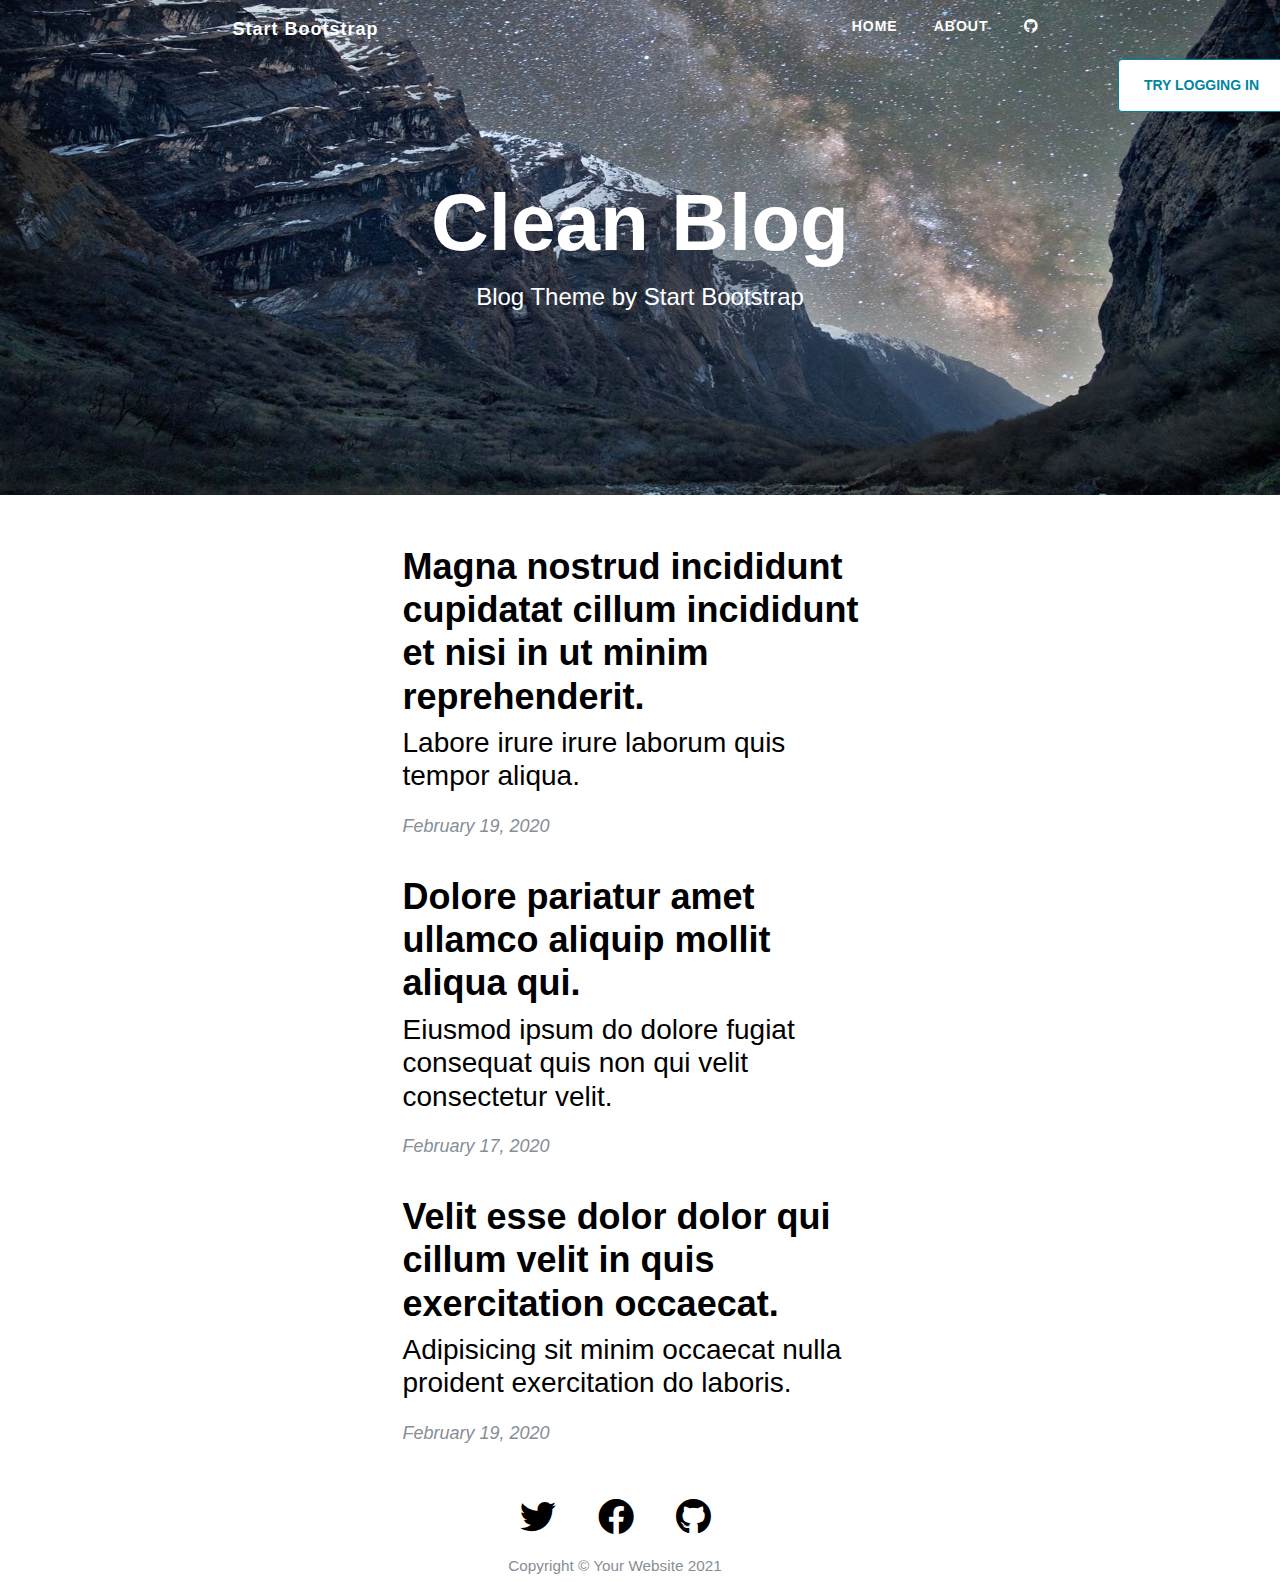
<file: index.html>
<!DOCTYPE html>
<html lang="en">
<head>
    <meta charset="UTF-8">
    <meta name="viewport" content="width=device-width, initial-scale=1.0">
    <title>Responsive Blog Site</title>
    <script src="https://code.jquery.com/jquery-3.5.1.slim.min.js"></script>
    <script src="https://cdn.jsdelivr.net/npm/bootstrap@4.5.3/dist/js/bootstrap.bundle.min.js"></script>
    <link rel="stylesheet" href="https://cdn.jsdelivr.net/npm/bootstrap@4.5.3/dist/css/bootstrap.min.css">
    <link rel="stylesheet" href="https://cdnjs.cloudflare.com/ajax/libs/font-awesome/5.15.1/css/all.min.css">
    <link rel='stylesheet' href='style.css'>
</head>
<body>
    <div class="header">
        <div class="header-top">
        <nav class='navbar'>
            
            <ul class="navbar-nav">
                <li class="nav-item nav-left">
                    <a class='nav-link nav-left' href='#'>Start Bootstrap</a>
                </li>
            </ul>
        </nav>
        <nav class='navbar navbar-dark navbar-expand-sm'>
            <button class="navbar-toggler" type='button' data-toggle='collapse' data-target='#navbar-right'>
                <span class="navbar-toggler-icon-custom">   
                    <i class="fas fa-bars" style="color:#fff; font-size:25px;"></i>
                </span>                
            </button>
            <div class='collapse navbar-collapse text-center' id='navbar-right'>
             <ul class="navbar-nav">
                <li class="nav-item">
                    <a class='nav-link' href='#'>HOME</a>
                </li>
                <li class="nav-item">
                    <a class='nav-link' href='about.html'>ABOUT</a>
                </li>
                <li class="nav-item">
                    <a class='nav-link' href='https://github.com/Shankar-Kb/ResponsiveBlog'><i class="fab fa-github fa-1.5x"></i></a>
                </li>
             </ul>
            </div>
        </nav>
    </div>
    <a href="login.html" class='btn btn-outline-primary login-button'>TRY LOGGING IN</a>
    <div class="header-bot">
        <h1 class="title white center">Clean Blog</h1>
        <span class='sub-title white center'>Blog Theme by Start Bootstrap</span>
    </div>
    </div>

    <div class="container-fluid content-box">
    <div class="row">
        <div class="col-sm-8 offset-sm-2 col-md-6 offset-md-3 article-column">
             <section class="section-1">
                 <a href="article-one.html" class="article-title">
                     <h2>Magna nostrud incididunt cupidatat cillum incididunt et nisi in ut minim reprehenderit.</h2>
                     <h3>Labore irure irure laborum quis tempor aliqua.</h3>
                 </a>
                 <span class='date left'>February 19, 2020</span>
             </section>
             <section class="section-2">
                <a href="article-two.html" class="article-title">
                    <h2>Dolore pariatur amet ullamco aliquip mollit aliqua qui.</h2>
                    <h3>Eiusmod ipsum do dolore fugiat consequat quis non qui velit consectetur velit.</h3>
                </a>
                <span class='date left'>February 17, 2020</span>
            </section>
            <section class="section-3">
                <a href="article-three.html" class="article-title">
                    <h2>Velit esse dolor dolor qui cillum velit in quis exercitation occaecat.</h2>
                    <h3>Adipisicing sit minim occaecat nulla proident exercitation do laboris.</h3>
                </a>
                <span class='date left'>February 19, 2020</span>
            </section>
        </div>
    </div>
    </div>
    <div class="footer">
        <div class="icons">
           <a href="#" class="nav-link"><i class="fab fa-twitter fa-2x icon"></i></a>
           <a href="#" class="nav-link"><i class="fab fa-facebook fa-2x icon"></i></a>
           <a href="https://github.com/Shankar-Kb/ResponsiveBlog" class="nav-link"><i class="fab fa-github fa-2x icon"></i></a>
        </div>
        <span class='copyright'>Copyright © Your Website 2021</span>
   </div>


</body>
</html>
</file>
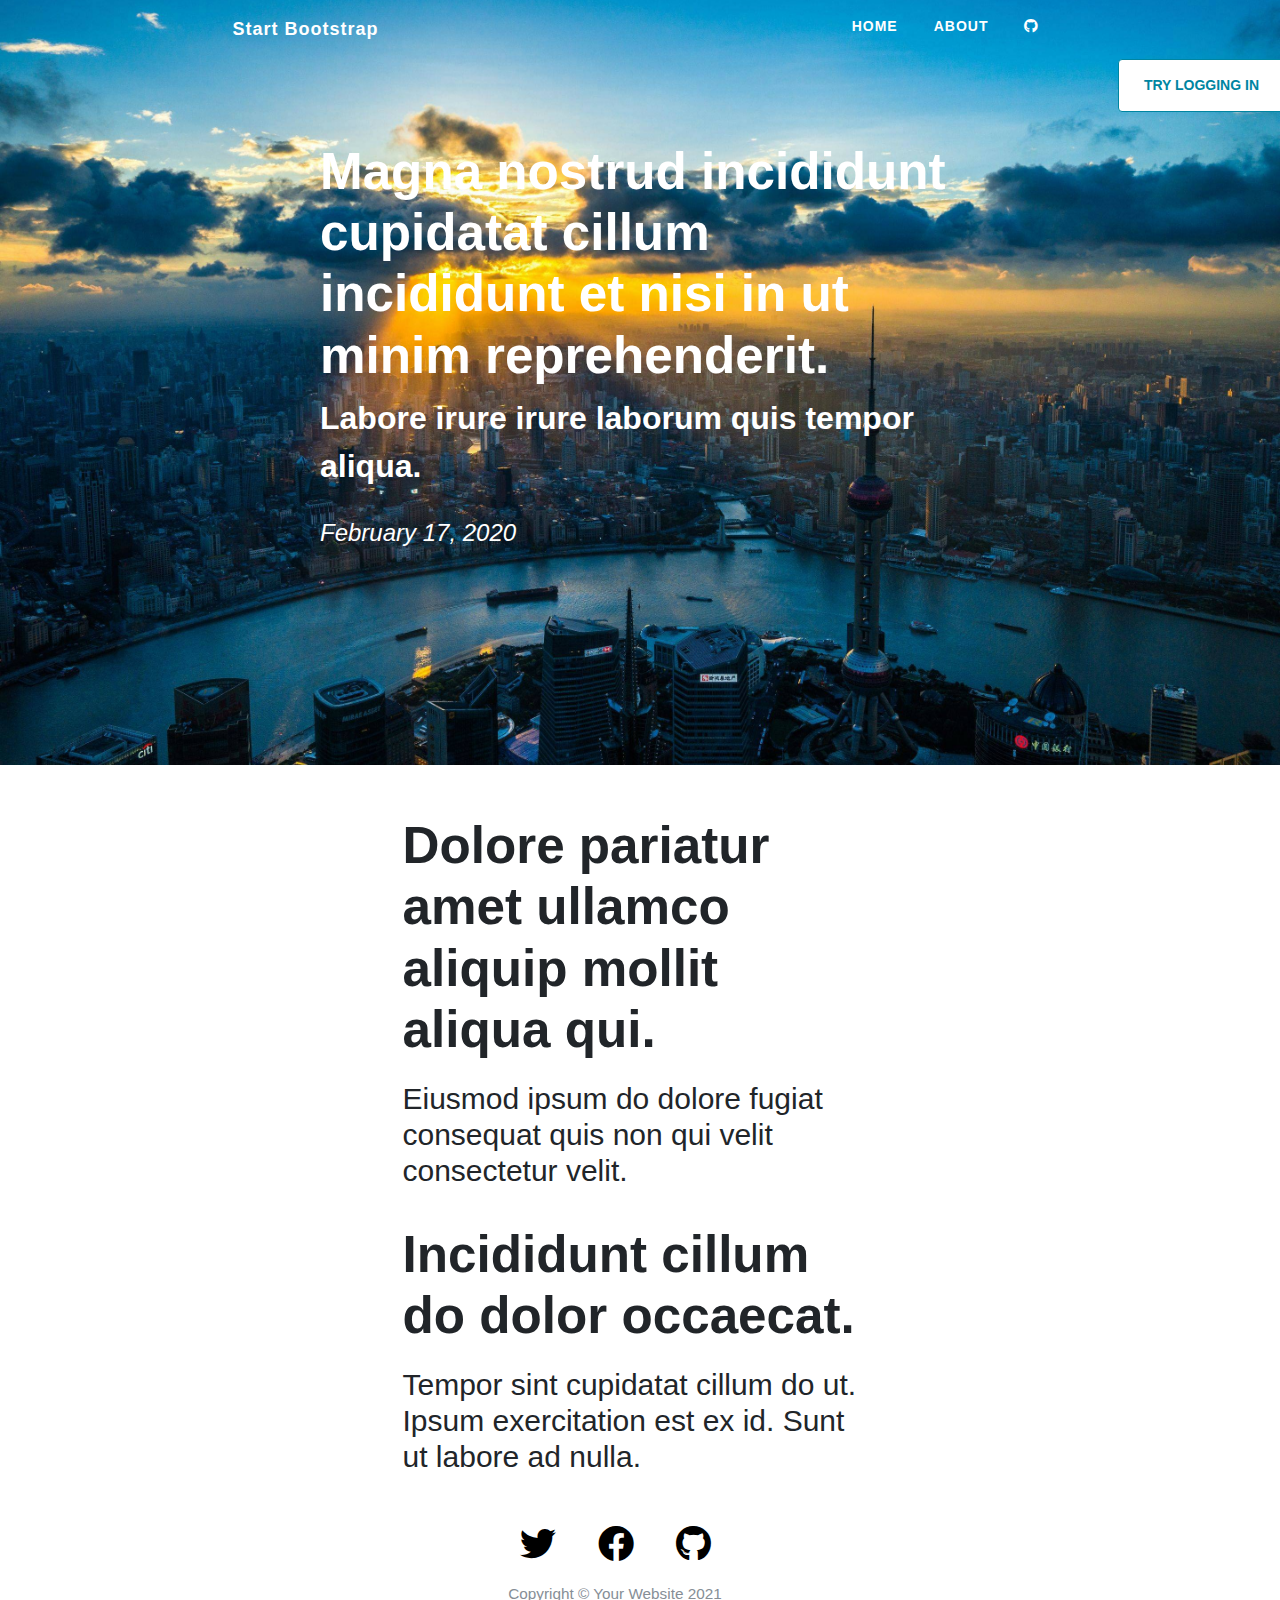
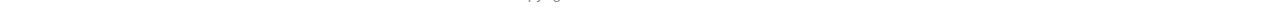
<file: article-one.html>
<!DOCTYPE html>
<html lang="en">
<head>
    <meta charset="UTF-8">
    <meta name="viewport" content="width=device-width, initial-scale=1.0">
    <title>Responsive Blog Site</title>
    <script src="https://code.jquery.com/jquery-3.5.1.slim.min.js"></script>
    <script src="https://cdn.jsdelivr.net/npm/bootstrap@4.5.3/dist/js/bootstrap.bundle.min.js"></script>
    <link rel="stylesheet" href="https://cdn.jsdelivr.net/npm/bootstrap@4.5.3/dist/css/bootstrap.min.css">
    <link rel="stylesheet" href="https://cdnjs.cloudflare.com/ajax/libs/font-awesome/5.15.1/css/all.min.css">
    <link rel='stylesheet' href='style.css'>
</head>
<body>
    <div class="header header-article">
        <div class="header-top">
            <nav class='navbar'>
                
                <ul class="navbar-nav">
                    <li class="nav-item nav-left">
                        <a class='nav-link nav-left' href='index.html'>Start Bootstrap</a>
                    </li>
                </ul>
            </nav>
            <nav class='navbar navbar-dark navbar-expand-sm'>
                <button class="navbar-toggler" type='button' data-toggle='collapse' data-target='#navbar-right'>
                    <span class="navbar-toggler-icon-custom">   
                        <i class="fas fa-bars" style="color:#fff; font-size:25px;"></i>
                    </span>
                </button>
                <div class='collapse navbar-collapse text-center' id='navbar-right'>
                 <ul class="navbar-nav">
                    <li class="nav-item">
                        <a class='nav-link' href='index.html'>HOME</a>
                    </li>
                    <li class="nav-item">
                        <a class='nav-link' href='about.html'>ABOUT</a>
                    </li>
                    <li class="nav-item">
                        <a class='nav-link' href='https://github.com/Shankar-Kb/ResponsiveBlog'><i class="fab fa-github fa-1.5x"></i></a>
                    </li>
                 </ul>
                </div>
            </nav>
        </div>
    <a href="login.html" class='btn btn-outline-primary login-button'>TRY LOGGING IN</a>
    <div class="header-bot header-bot-article">
        <h1 class="title-article title-article-main white">Magna nostrud incididunt cupidatat cillum incididunt et nisi in ut minim reprehenderit.</h1>
        <span class='sub-title-article white'>Labore irure irure laborum quis tempor aliqua.</span>
        <span class='date-title-article white italic'>February 17, 2020</span>
    </div>
    </div>
    
    <div class="container-fluid content-box">
        <div class="row">
            <div class="col-sm-8 offset-sm-2 col-md-6 offset-md-3 article-column">
                 <section class="section-1">
                     <span class="article-title-text">
                         <h2>Dolore pariatur amet ullamco aliquip mollit aliqua qui.</h2>
                         <h3>Eiusmod ipsum do dolore fugiat consequat quis non qui velit consectetur velit.</h3>
                     </span>
                 </section>
                 <section class="section-2">
                    <span class="article-title-text">
                        <h2>Incididunt cillum do dolor occaecat.</h2>
                        <h3>Tempor sint cupidatat cillum do ut. Ipsum exercitation est ex id. Sunt ut labore ad nulla.</h3>
                    </span>
                </section>
            </div>
        </div>
    </div>

    <div class="footer">
        <div class="icons">
           <a href="#" class="nav-link"><i class="fab fa-twitter fa-2x icon"></i></a>
           <a href="#" class="nav-link"><i class="fab fa-facebook fa-2x icon"></i></a>
           <a href="https://github.com/Shankar-Kb/ResponsiveBlog" class="nav-link"><i class="fab fa-github fa-2x icon"></i></a>
        </div>
        <span class='copyright'>Copyright © Your Website 2021</span>
   </div>


</body>
</html>
</file>
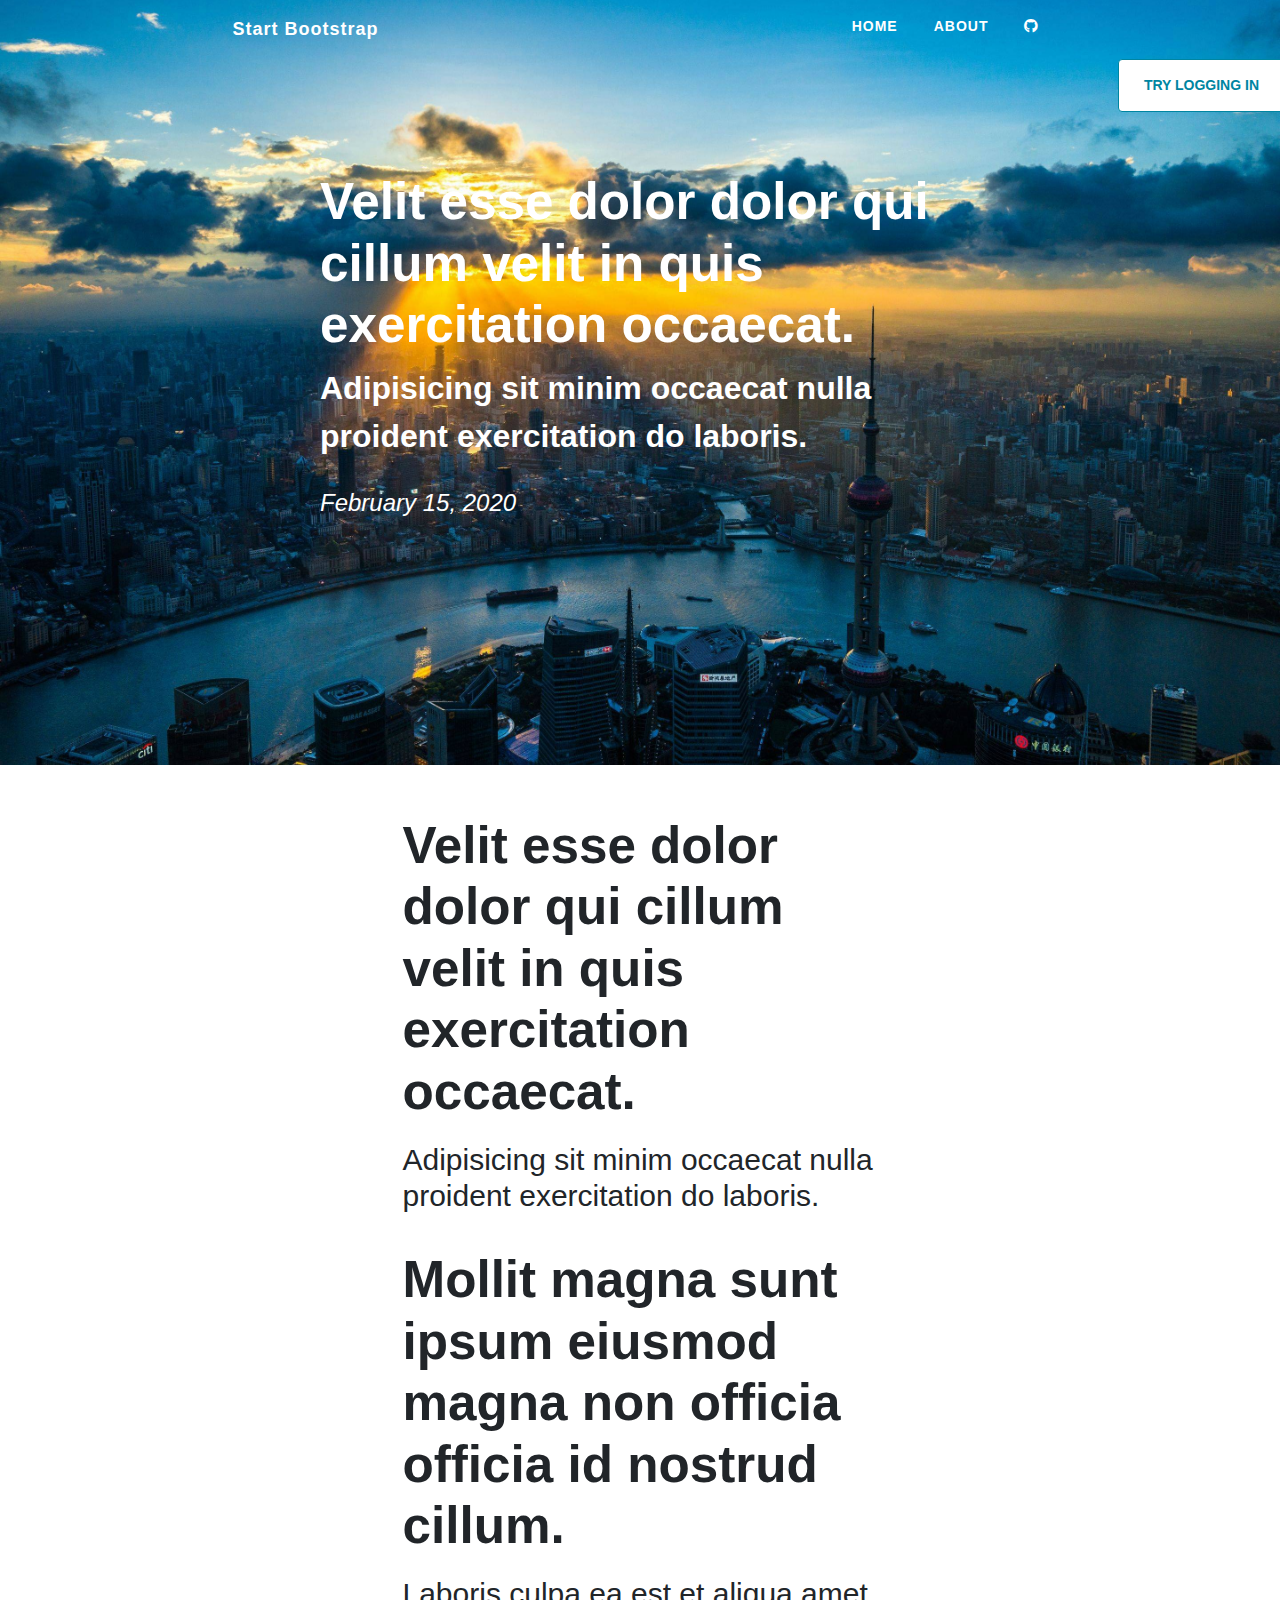
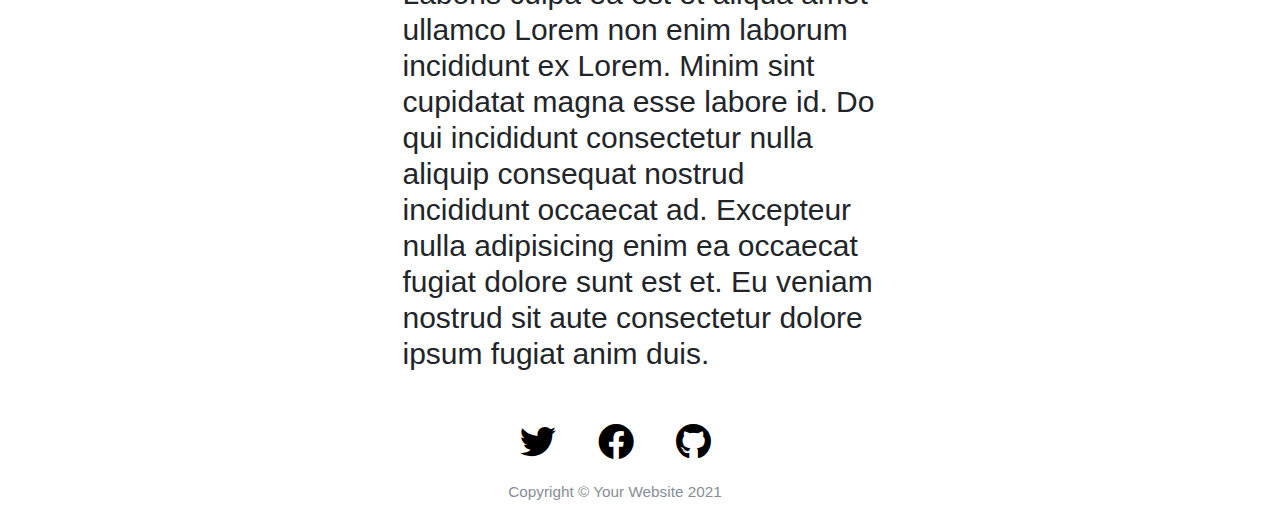
<file: article-three.html>
<!DOCTYPE html>
<html lang="en">
<head>
    <meta charset="UTF-8">
    <meta name="viewport" content="width=device-width, initial-scale=1.0">
    <title>Responsive Blog Site</title>
    <script src="https://code.jquery.com/jquery-3.5.1.slim.min.js"></script>
    <script src="https://cdn.jsdelivr.net/npm/bootstrap@4.5.3/dist/js/bootstrap.bundle.min.js"></script>
    <link rel="stylesheet" href="https://cdn.jsdelivr.net/npm/bootstrap@4.5.3/dist/css/bootstrap.min.css">
    <link rel="stylesheet" href="https://cdnjs.cloudflare.com/ajax/libs/font-awesome/5.15.1/css/all.min.css">
    <link rel='stylesheet' href='style.css'>
</head>
<body>
    <div class="header header-article">
        <div class="header-top">
            <nav class='navbar'>
                
                <ul class="navbar-nav">
                    <li class="nav-item nav-left">
                        <a class='nav-link nav-left' href='index.html'>Start Bootstrap</a>
                    </li>
                </ul>
            </nav>
            <nav class='navbar navbar-dark navbar-expand-sm'>
                <button class="navbar-toggler" type='button' data-toggle='collapse' data-target='#navbar-right'>
                    <span class="navbar-toggler-icon-custom">   
                        <i class="fas fa-bars" style="color:#fff; font-size:25px;"></i>
                    </span>
                </button>
                <div class='collapse navbar-collapse text-center' id='navbar-right'>
                 <ul class="navbar-nav">
                    <li class="nav-item">
                        <a class='nav-link' href='index.html'>HOME</a>
                    </li>
                    <li class="nav-item">
                        <a class='nav-link' href='about.html'>ABOUT</a>
                    </li>
                    <li class="nav-item">
                        <a class='nav-link' href='https://github.com/Shankar-Kb/ResponsiveBlog'><i class="fab fa-github fa-1.5x"></i></a>
                    </li>
                 </ul>
                </div>
            </nav>
        </div>
    <a href="login.html" class='btn btn-outline-primary login-button'>TRY LOGGING IN</a>
    <div class="header-bot header-bot-article">
        <h1 class="title-article title-article-main white">Velit esse dolor dolor qui cillum velit in quis exercitation occaecat.</h1>
        <span class='sub-title-article white'>Adipisicing sit minim occaecat nulla proident exercitation do laboris.</span>
        <span class='date-title-article white italic'>February 15, 2020</span>
    </div>
    </div>
    
    <div class="container-fluid content-box">
        <div class="row">
            <div class="col-sm-8 offset-sm-2 col-md-6 offset-md-3 article-column">
                 <section class="section-1">
                     <span class="article-title-text">
                         <h2>Velit esse dolor dolor qui cillum velit in quis exercitation occaecat.</h2>
                         <h3>Adipisicing sit minim occaecat nulla proident exercitation do laboris.</h3>
                     </span>
                 </section>
                 <section class="section-2">
                    <span class="article-title-text">
                        <h2>Mollit magna sunt ipsum eiusmod magna non officia officia id nostrud cillum.</h2>
                        <h3>Laboris culpa ea est et aliqua amet ullamco Lorem non enim laborum incididunt ex Lorem. Minim sint cupidatat magna esse labore id. Do qui incididunt consectetur nulla aliquip consequat nostrud incididunt occaecat ad. Excepteur nulla adipisicing enim ea occaecat fugiat dolore sunt est et. Eu veniam nostrud sit aute consectetur dolore ipsum fugiat anim duis.</h3>
                    </span>
                </section>
            </div>
        </div>
    </div>

    <div class="footer">
        <div class="icons">
           <a href="#" class="nav-link"><i class="fab fa-twitter fa-2x icon"></i></a>
           <a href="#" class="nav-link"><i class="fab fa-facebook fa-2x icon"></i></a>
           <a href="https://github.com/Shankar-Kb/ResponsiveBlog" class="nav-link"><i class="fab fa-github fa-2x icon"></i></a>
        </div>
        <span class='copyright'>Copyright © Your Website 2021</span>
   </div>


</body>
</html>
</file>
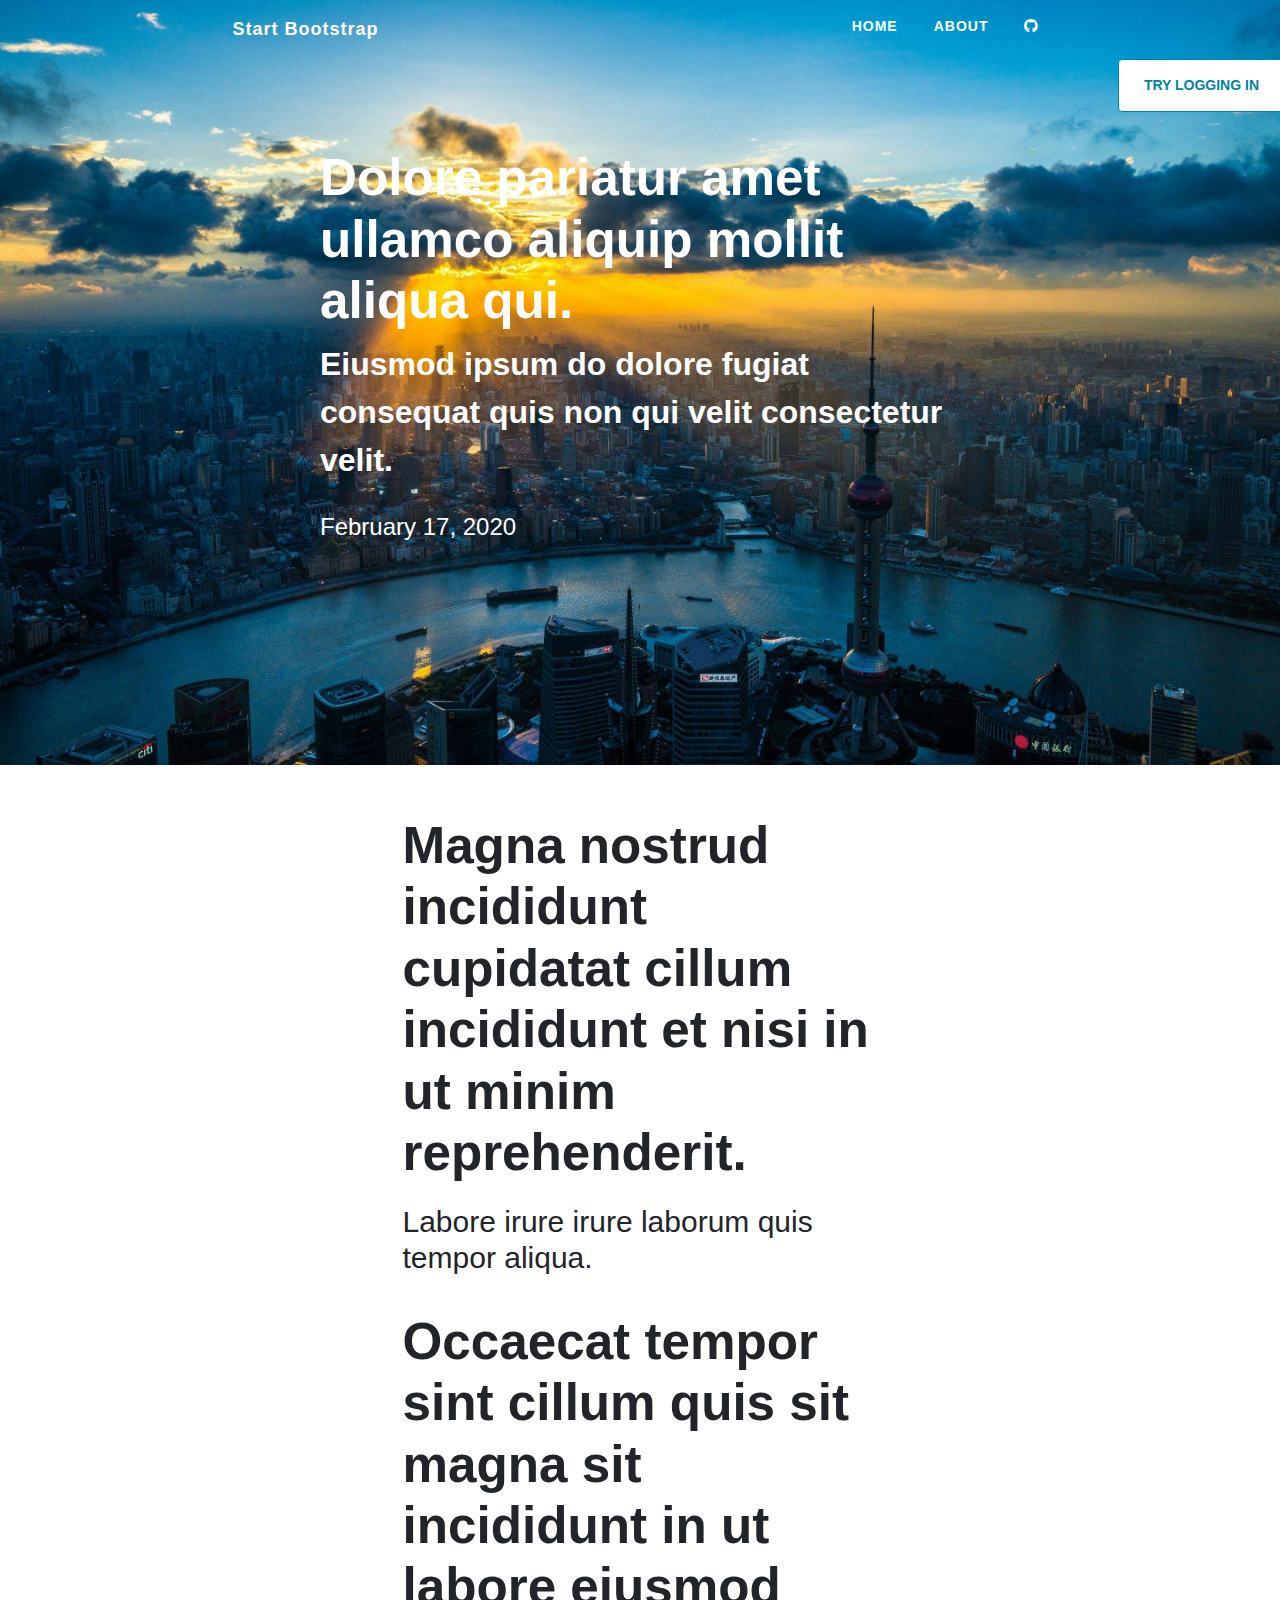
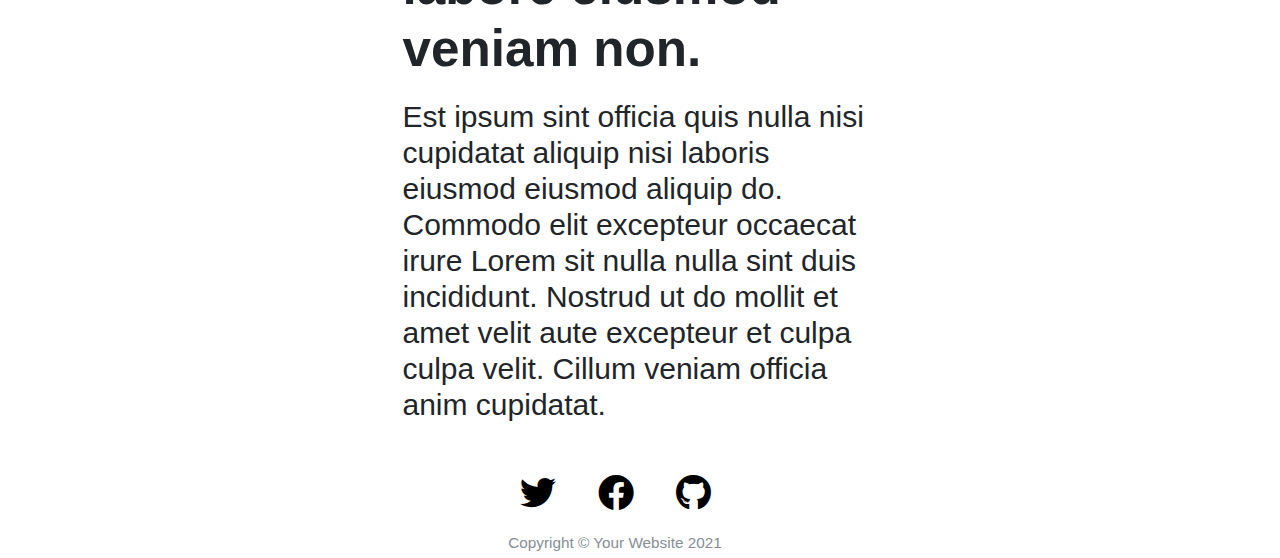
<file: article-two.html>
<!DOCTYPE html>
<html lang="en">
<head>
    <meta charset="UTF-8">
    <meta name="viewport" content="width=device-width, initial-scale=1.0">
    <title>Responsive Blog Site</title>
    <script src="https://code.jquery.com/jquery-3.5.1.slim.min.js"></script>
    <script src="https://cdn.jsdelivr.net/npm/bootstrap@4.5.3/dist/js/bootstrap.bundle.min.js"></script>
    <link rel="stylesheet" href="https://cdn.jsdelivr.net/npm/bootstrap@4.5.3/dist/css/bootstrap.min.css">
    <link rel="stylesheet" href="https://cdnjs.cloudflare.com/ajax/libs/font-awesome/5.15.1/css/all.min.css">
    <link rel='stylesheet' href='style.css'>
</head>
<body>
    <div class="header header-article">
        <div class="header-top">
            <nav class='navbar'>
                
                <ul class="navbar-nav">
                    <li class="nav-item nav-left">
                        <a class='nav-link nav-left' href='index.html'>Start Bootstrap</a>
                    </li>
                </ul>
            </nav>
            <nav class='navbar navbar-dark navbar-expand-sm'>
                <button class="navbar-toggler" type='button' data-toggle='collapse' data-target='#navbar-right'>
                    <span class="navbar-toggler-icon-custom">   
                        <i class="fas fa-bars" style="color:#fff; font-size:25px;"></i>
                    </span>
                </button>
                <div class='collapse navbar-collapse text-center' id='navbar-right'>
                 <ul class="navbar-nav">
                    <li class="nav-item">
                        <a class='nav-link' href='index.html'>HOME</a>
                    </li>
                    <li class="nav-item">
                        <a class='nav-link' href='about.html'>ABOUT</a>
                    </li>
                    <li class="nav-item">
                        <a class='nav-link' href='https://github.com/Shankar-Kb/ResponsiveBlog'><i class="fab fa-github fa-1.5x"></i></a>
                    </li>
                 </ul>
                </div>
            </nav>
        </div>
    <a href="login.html" class='btn btn-outline-primary login-button'>TRY LOGGING IN</a>
    <div class="header-bot header-bot-article">
        <h1 class="title-article title-article-main white">Dolore pariatur amet ullamco aliquip mollit aliqua qui.</h1>
        <span class='sub-title-article white'>Eiusmod ipsum do dolore fugiat consequat quis non qui velit consectetur velit.</span>
        <span class='date-title-article white'>February 17, 2020</span>
    </div>
    </div>
    
    <div class="container-fluid content-box">
        <div class="row">
            <div class="col-sm-8 offset-sm-2 col-md-6 offset-md-3 article-column">
                 <section class="section-1">
                     <span class="article-title-text">
                         <h2>Magna nostrud incididunt cupidatat cillum incididunt et nisi in ut minim reprehenderit.</h2>
                         <h3>Labore irure irure laborum quis tempor aliqua.</h3>
                     </span>
                 </section>
                 <section class="section-2">
                    <span class="article-title-text">
                        <h2>Occaecat tempor sint cillum quis sit magna sit incididunt in ut labore eiusmod veniam non.</h2>
                        <h3>Est ipsum sint officia quis nulla nisi cupidatat aliquip nisi laboris eiusmod eiusmod aliquip do. Commodo elit excepteur occaecat irure Lorem sit nulla nulla sint duis incididunt. Nostrud ut do mollit et amet velit aute excepteur et culpa culpa velit. Cillum veniam officia anim cupidatat.</h3>
                    </span>
                </section>
            </div>
        </div>
    </div>

    <div class="footer">
        <div class="icons">
           <a href="#" class="nav-link"><i class="fab fa-twitter fa-2x icon"></i></a>
           <a href="#" class="nav-link"><i class="fab fa-facebook fa-2x icon"></i></a>
           <a href="https://github.com/Shankar-Kb/ResponsiveBlog" class="nav-link"><i class="fab fa-github fa-2x icon"></i></a>
        </div>
        <span class='copyright'>Copyright © Your Website 2021</span>
   </div>


</body>
</html>
</file>
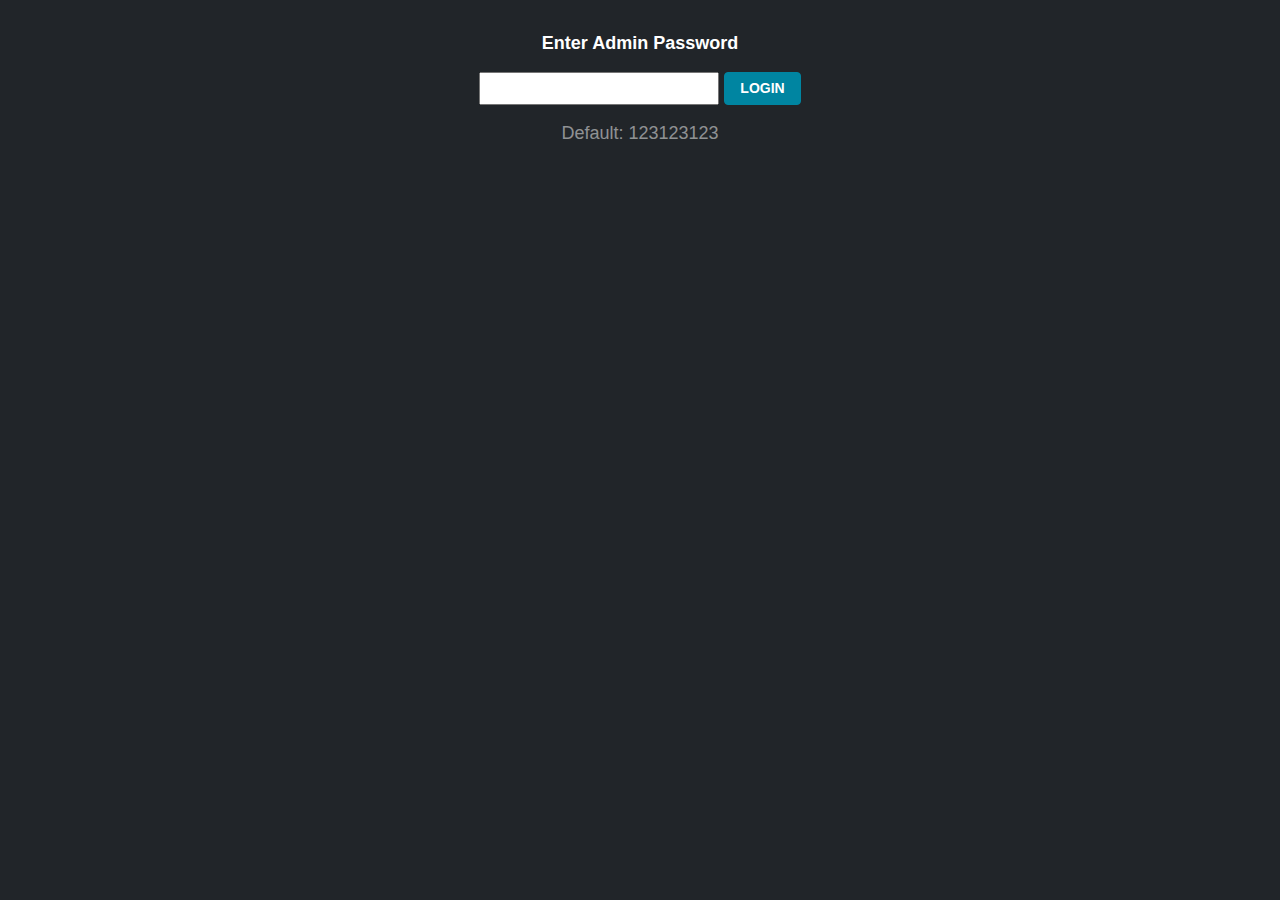
<file: login.html>
<!DOCTYPE html>
<html lang="en">
<head>
    <meta charset="UTF-8">
    <meta name="viewport" content="width=device-width, initial-scale=1.0">
    <title>Responsive Blog Site</title>
    <script src="https://code.jquery.com/jquery-3.5.1.slim.min.js"></script>
    <script src="https://cdn.jsdelivr.net/npm/bootstrap@4.5.3/dist/js/bootstrap.bundle.min.js"></script>
    <link rel="stylesheet" href="https://cdn.jsdelivr.net/npm/bootstrap@4.5.3/dist/css/bootstrap.min.css">
    <link rel="stylesheet" href="https://cdnjs.cloudflare.com/ajax/libs/font-awesome/5.15.1/css/all.min.css">
    <link rel='stylesheet' href='style.css'>
</head>
<body class='login-body'>
    <div class="login-box">
        <span class='login-title'>Enter Admin Password</span>
        <span>
        <input type="password" class="pass-box">
        <button class="btn btn-info auth-button">LOGIN</button>
        </span>
        <span class='login-suggest'>Default: 123123123</span>
    </div>
</body>
</html>
</file>
<file: style.css>
body{
 height: 100vh;
 width: 100vw;
 font-size: 18px;
 font-family: sans-serif;
 min-width: 300px;
 background-color: #fff;
}
.center{
    text-align: center;
}
.left{
    text-align: left;
}
.bold{
    font-weight: bold;
}
.white{
    color: white;
}
.italic{
    font-style: italic;
}
h1{
    font-size: 80px;
    font-weight:900;
}
.sub-title{
    font-size: 24px;   
}
.title-article-main{
    font-size: 65px;
}
.sub-title-article{
     font-size: 30px;
     font-weight: 900;
}
.date-title-article{
    margin-top: 25px;
    font-size: 24px;
}
h2{
    font-size: 36px;
    font-weight: 900;
}

@media only screen and (max-width: 768px) {
    .title-article-main{
        font-size: 3vmax;
        font-weight: 900;
    }
    .sub-title-article{
        font-size: 4.5vw;
    }
    .article-title-text>h2{
        font-size: 6vw !important;
    }
}
@media only screen and (min-width: 769px) and (max-width: 1376px) {
    .title-article-main{
        font-size: 4vw;
        font-weight: 900;
    }
    .sub-title-article{
        font-size: 2.5vw;
    }
    .article-title-text>h2{
        font-size: 4vw !important;
    }
}

@media only screen and (min-width: 960px) {
     .content-box{
         padding: 0px 150px;
     }
}

.header{
    height: 55%;
    background-image: url("assets/QgcvxZf.jpg");
    background-position: center center; 
    background-size: cover;
    margin-bottom: 50px;
}
.header-about{
    background-image: url("assets/JDnQzF4.jpg") !important;
}
.header-article{
    background-image: url("assets/A2AdQd8.jpg") !important;
    height: 85% !important;
}
.header-bot-article{
    width: 50%;
    position: relative;
    left: 25%;
}
.header-top{
    display: flex;
    justify-content: space-around;
    align-items: flex-start;
}
.header-bot{
    height: 75%;
    display: flex;
    flex-flow: column;
    justify-content: center;
}
li>a{
    color: white !important;
    font-size: 14px;
    font-weight: 800;
    letter-spacing: 1px;
}
.nav-left>a{
    font-size: 18px;
}
.navbar-nav>li{
    padding: 0px 10px;
}
.nav-left{
    font-size: 16px;
}
.article-column>section{
    margin-bottom: 35px;
}
.article-title{
    color: black;
}
.article-title:hover{
    color: #0085a1;
    text-decoration: none;
}
.date{
    font-style: italic;
    color: #868e96;
}
.footer{
    display: flex;
    flex-flow: column;
    align-items: center;
    justify-content: space-around;
    height: 100px;
    width: 100%;
    position: relative;
    left: -25px;
}
.icons{
    display: flex;
    flex-flow: row wrap;
}
a>.icon{
    color:black;
    padding: 5px;
}
.copyright{
    font-size: .85em;
    color: #868e96;
}
.login-button{
    color: #0085a1;
    padding: 15px 25px;
    font-size: 14px;
    font-weight: 800;
    position: fixed;
    right: -5px;
    background-color: #fff;
    border-color:#0085a1;
}
.btn:hover{
    color: white;
    background-color:#0085a1;
}
.login-body{
   background-color:#212529;
   font-family: Open Sans,Helvetica Neue,Helvetica,Arial,sans-serif;
}
.login-box>span{
    margin-bottom: 15px;
}
.login-box{
   height: 15vw;
   display: flex;
   flex-flow: column;
   justify-content: center;
   align-items: center;
}
.login-title{
    color: white;
    font-weight: 800;
}
.auth-button{
     color: white;
     font-size: 14px;
     font-weight: 800;
     background-color: #0085a1;
     border-color: #0085a1;
     padding: 5px 15px;
}
.login-suggest{
    color: hsla(0,0%,100%,.5);
}
.article-title-text>h2,h3{
    margin-bottom: 20px;
}
.article-title-text>h2{
    font-size: 45px;
}
.article-title-text>h3{
    font-size: 30px;
}
</file>
